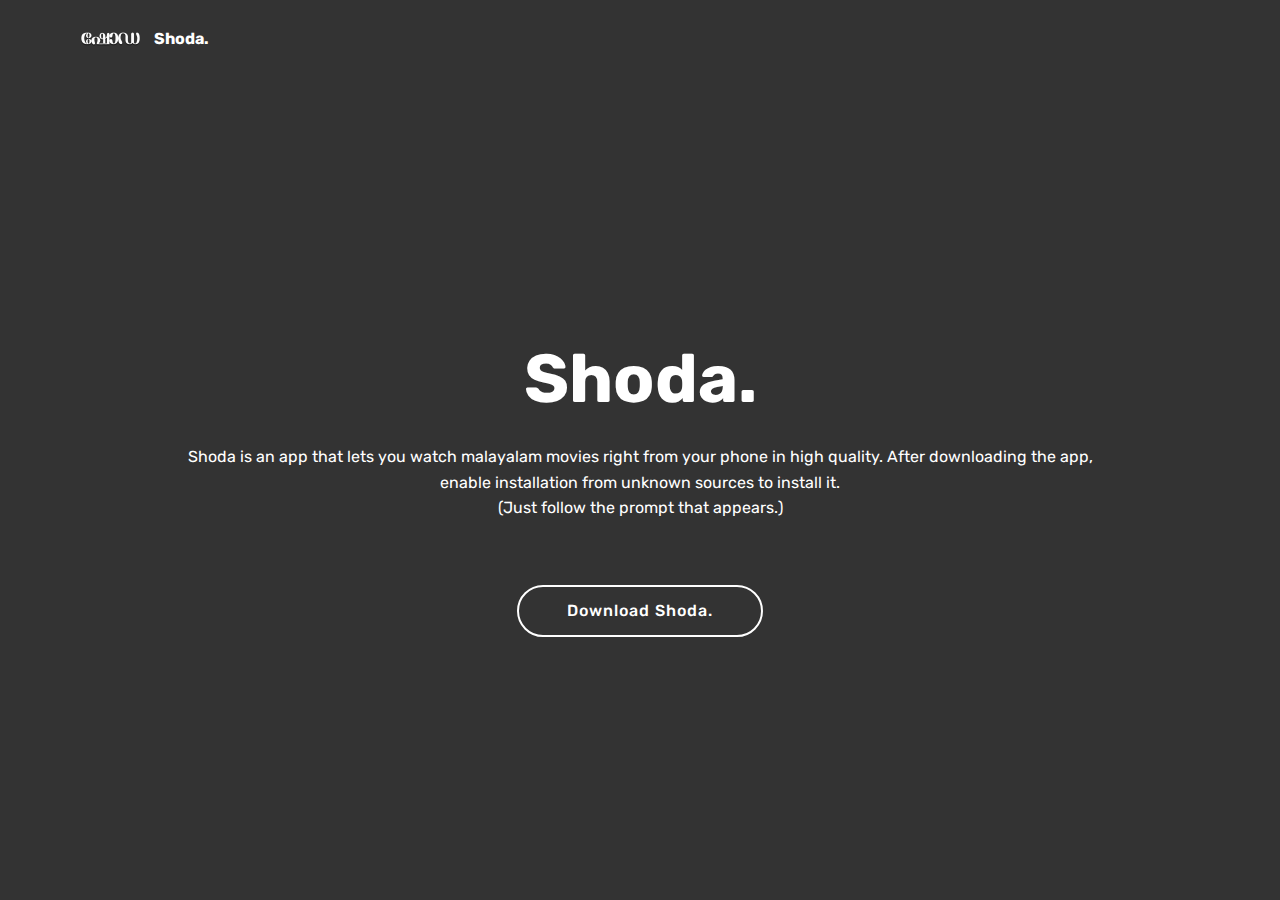
<file: index.html>
<!DOCTYPE html>
<html >
<head>
  <!-- Global site tag (gtag.js) - Google Analytics -->
<script async src="https://www.googletagmanager.com/gtag/js?id=UA-155175564-1"></script>
<script>
  window.dataLayer = window.dataLayer || [];
  function gtag(){dataLayer.push(arguments);}
  gtag('js', new Date());

  gtag('config', 'UA-155175564-1');
</script>

  <!-- Site made with Mobirise Website Builder v4.9.3, https://mobirise.com -->
  <meta charset="UTF-8">
  <meta http-equiv="X-UA-Compatible" content="IE=edge">
  <meta name="generator" content="Mobirise v4.9.3, mobirise.com">
  <meta name="viewport" content="width=device-width, initial-scale=1, minimum-scale=1">
  <link rel="shortcut icon" href="assets/images/app-logo-122x122.png" type="image/x-icon">
  <meta name="description" content="">
  <title>Home</title>
  <link rel="stylesheet" href="assets/web/assets/mobirise-icons/mobirise-icons.css">
  <link rel="stylesheet" href="assets/tether/tether.min.css">
  <link rel="stylesheet" href="assets/bootstrap/css/bootstrap.min.css">
  <link rel="stylesheet" href="assets/bootstrap/css/bootstrap-grid.min.css">
  <link rel="stylesheet" href="assets/bootstrap/css/bootstrap-reboot.min.css">
  <link rel="stylesheet" href="assets/dropdown/css/style.css">
  <link rel="stylesheet" href="assets/theme/css/style.css">
  <link rel="stylesheet" href="assets/mobirise/css/mbr-additional.css" type="text/css">
  
  
  
</head>
<body>
  <section class="menu cid-qTkzRZLJNu" once="menu" id="menu1-0">

    

    <nav class="navbar navbar-expand beta-menu navbar-dropdown align-items-center navbar-fixed-top navbar-toggleable-sm">
        <button class="navbar-toggler navbar-toggler-right" type="button" data-toggle="collapse" data-target="#navbarSupportedContent" aria-controls="navbarSupportedContent" aria-expanded="false" aria-label="Toggle navigation">
            <div class="hamburger">
                <span></span>
                <span></span>
                <span></span>
                <span></span>
            </div>
        </button>
        <div class="menu-logo">
            <div class="navbar-brand">
                <span class="navbar-logo">
                    <a href="#top">
                         <img src="assets/images/app-logo-122x122.png" alt="Mobirise" title="" style="height: 3.8rem;">
                    </a>
                </span>
                <span class="navbar-caption-wrap"><a class="navbar-caption text-white display-4" href="index.html">Shoda.</a></span>
            </div>
        </div>
        <div class="collapse navbar-collapse" id="navbarSupportedContent">
            
            
        </div>
    </nav>
</section>

<section class="engine"><a href="https://mobirise.info/u">bootstrap website templates</a></section><section class="cid-qTkA127IK8 mbr-fullscreen" id="header2-1">

    

    

    <div class="container align-center">
        <div class="row justify-content-md-center">
            <div class="mbr-white col-md-10">
                <h1 class="mbr-section-title mbr-bold pb-3 mbr-fonts-style display-1">
                    <br>Shoda.</h1>
                
                <p class="mbr-text pb-3 mbr-fonts-style display-7">
                    Shoda is an app that lets you watch malayalam movies right from your phone in high quality. After downloading the app, enable installation from unknown sources to install it. <br>(Just follow the prompt that appears.)<br><br></p>
                <div class="mbr-section-btn"><a class="btn btn-md btn-white-outline display-4" href="https://dl.dropboxusercontent.com/s/vx7g3ynw2sb8765/shoda.apk">Download Shoda.</a></div>
            </div>
        </div>
    </div>
    
</section>


  <script src="assets/web/assets/jquery/jquery.min.js"></script>
  <script src="assets/popper/popper.min.js"></script>
  <script src="assets/tether/tether.min.js"></script>
  <script src="assets/bootstrap/js/bootstrap.min.js"></script>
  <script src="assets/smoothscroll/smooth-scroll.js"></script>
  <script src="assets/dropdown/js/script.min.js"></script>
  <script src="assets/touchswipe/jquery.touch-swipe.min.js"></script>
  <script src="assets/theme/js/script.js"></script>
  
  
</body>
</html>
</file>
<file: assets/web/assets/mobirise-icons/mobirise-icons.css>
@font-face {
  font-family: 'MobiriseIcons';
  src:  url('mobirise-icons.eot?spat4u');
  src:  url('mobirise-icons.eot?spat4u#iefix') format('embedded-opentype'),
    url('mobirise-icons.ttf?spat4u') format('truetype'),
    url('mobirise-icons.woff?spat4u') format('woff'),
    url('mobirise-icons.svg?spat4u#MobiriseIcons') format('svg');
  font-weight: normal;
  font-style: normal;
}

[class^="mbri-"], [class*=" mbri-"] {
  /* use !important to prevent issues with browser extensions that change fonts */
  font-family: MobiriseIcons !important;
  speak: none;
  font-style: normal;
  font-weight: normal;
  font-variant: normal;
  text-transform: none;
  line-height: 1;

  /* Better Font Rendering =========== */
  -webkit-font-smoothing: antialiased;
  -moz-osx-font-smoothing: grayscale;
}

.mbri-add-submenu:before {
  content: "\e900";
}
.mbri-alert:before {
  content: "\e901";
}
.mbri-align-center:before {
  content: "\e902";
}
.mbri-align-justify:before {
  content: "\e903";
}
.mbri-align-left:before {
  content: "\e904";
}
.mbri-align-right:before {
  content: "\e905";
}
.mbri-android:before {
  content: "\e906";
}
.mbri-apple:before {
  content: "\e907";
}
.mbri-arrow-down:before {
  content: "\e908";
}
.mbri-arrow-next:before {
  content: "\e909";
}
.mbri-arrow-prev:before {
  content: "\e90a";
}
.mbri-arrow-up:before {
  content: "\e90b";
}
.mbri-bold:before {
  content: "\e90c";
}
.mbri-bookmark:before {
  content: "\e90d";
}
.mbri-bootstrap:before {
  content: "\e90e";
}
.mbri-briefcase:before {
  content: "\e90f";
}
.mbri-browse:before {
  content: "\e910";
}
.mbri-bulleted-list:before {
  content: "\e911";
}
.mbri-calendar:before {
  content: "\e912";
}
.mbri-camera:before {
  content: "\e913";
}
.mbri-cart-add:before {
  content: "\e914";
}
.mbri-cart-full:before {
  content: "\e915";
}
.mbri-cash:before {
  content: "\e916";
}
.mbri-change-style:before {
  content: "\e917";
}
.mbri-chat:before {
  content: "\e918";
}
.mbri-clock:before {
  content: "\e919";
}
.mbri-close:before {
  content: "\e91a";
}
.mbri-cloud:before {
  content: "\e91b";
}
.mbri-code:before {
  content: "\e91c";
}
.mbri-contact-form:before {
  content: "\e91d";
}
.mbri-credit-card:before {
  content: "\e91e";
}
.mbri-cursor-click:before {
  content: "\e91f";
}
.mbri-cust-feedback:before {
  content: "\e920";
}
.mbri-database:before {
  content: "\e921";
}
.mbri-delivery:before {
  content: "\e922";
}
.mbri-desktop:before {
  content: "\e923";
}
.mbri-devices:before {
  content: "\e924";
}
.mbri-down:before {
  content: "\e925";
}
.mbri-download:before {
  content: "\e989";
}
.mbri-drag-n-drop:before {
  content: "\e927";
}
.mbri-drag-n-drop2:before {
  content: "\e928";
}
.mbri-edit:before {
  content: "\e929";
}
.mbri-edit2:before {
  content: "\e92a";
}
.mbri-error:before {
  content: "\e92b";
}
.mbri-extension:before {
  content: "\e92c";
}
.mbri-features:before {
  content: "\e92d";
}
.mbri-file:before {
  content: "\e92e";
}
.mbri-flag:before {
  content: "\e92f";
}
.mbri-folder:before {
  content: "\e930";
}
.mbri-gift:before {
  content: "\e931";
}
.mbri-github:before {
  content: "\e932";
}
.mbri-globe:before {
  content: "\e933";
}
.mbri-globe-2:before {
  content: "\e934";
}
.mbri-growing-chart:before {
  content: "\e935";
}
.mbri-hearth:before {
  content: "\e936";
}
.mbri-help:before {
  content: "\e937";
}
.mbri-home:before {
  content: "\e938";
}
.mbri-hot-cup:before {
  content: "\e939";
}
.mbri-idea:before {
  content: "\e93a";
}
.mbri-image-gallery:before {
  content: "\e93b";
}
.mbri-image-slider:before {
  content: "\e93c";
}
.mbri-info:before {
  content: "\e93d";
}
.mbri-italic:before {
  content: "\e93e";
}
.mbri-key:before {
  content: "\e93f";
}
.mbri-laptop:before {
  content: "\e940";
}
.mbri-layers:before {
  content: "\e941";
}
.mbri-left-right:before {
  content: "\e942";
}
.mbri-left:before {
  content: "\e943";
}
.mbri-letter:before {
  content: "\e944";
}
.mbri-like:before {
  content: "\e945";
}
.mbri-link:before {
  content: "\e946";
}
.mbri-lock:before {
  content: "\e947";
}
.mbri-login:before {
  content: "\e948";
}
.mbri-logout:before {
  content: "\e949";
}
.mbri-magic-stick:before {
  content: "\e94a";
}
.mbri-map-pin:before {
  content: "\e94b";
}
.mbri-menu:before {
  content: "\e94c";
}
.mbri-mobile:before {
  content: "\e94d";
}
.mbri-mobile2:before {
  content: "\e94e";
}
.mbri-mobirise:before {
  content: "\e94f";
}
.mbri-more-horizontal:before {
  content: "\e950";
}
.mbri-more-vertical:before {
  content: "\e951";
}
.mbri-music:before {
  content: "\e952";
}
.mbri-new-file:before {
  content: "\e953";
}
.mbri-numbered-list:before {
  content: "\e954";
}
.mbri-opened-folder:before {
  content: "\e955";
}
.mbri-pages:before {
  content: "\e956";
}
.mbri-paper-plane:before {
  content: "\e957";
}
.mbri-paperclip:before {
  content: "\e958";
}
.mbri-photo:before {
  content: "\e959";
}
.mbri-photos:before {
  content: "\e95a";
}
.mbri-pin:before {
  content: "\e95b";
}
.mbri-play:before {
  content: "\e95c";
}
.mbri-plus:before {
  content: "\e95d";
}
.mbri-preview:before {
  content: "\e95e";
}
.mbri-print:before {
  content: "\e95f";
}
.mbri-protect:before {
  content: "\e960";
}
.mbri-question:before {
  content: "\e961";
}
.mbri-quote-left:before {
  content: "\e962";
}
.mbri-quote-right:before {
  content: "\e963";
}
.mbri-refresh:before {
  content: "\e964";
}
.mbri-responsive:before {
  content: "\e965";
}
.mbri-right:before {
  content: "\e966";
}
.mbri-rocket:before {
  content: "\e967";
}
.mbri-sad-face:before {
  content: "\e968";
}
.mbri-sale:before {
  content: "\e969";
}
.mbri-save:before {
  content: "\e96a";
}
.mbri-search:before {
  content: "\e96b";
}
.mbri-setting:before {
  content: "\e96c";
}
.mbri-setting2:before {
  content: "\e96d";
}
.mbri-setting3:before {
  content: "\e96e";
}
.mbri-share:before {
  content: "\e96f";
}
.mbri-shopping-bag:before {
  content: "\e970";
}
.mbri-shopping-basket:before {
  content: "\e971";
}
.mbri-shopping-cart:before {
  content: "\e972";
}
.mbri-sites:before {
  content: "\e973";
}
.mbri-smile-face:before {
  content: "\e974";
}
.mbri-speed:before {
  content: "\e975";
}
.mbri-star:before {
  content: "\e976";
}
.mbri-success:before {
  content: "\e977";
}
.mbri-sun:before {
  content: "\e978";
}
.mbri-sun2:before {
  content: "\e979";
}
.mbri-tablet:before {
  content: "\e97a";
}
.mbri-tablet-vertical:before {
  content: "\e97b";
}
.mbri-target:before {
  content: "\e97c";
}
.mbri-timer:before {
  content: "\e97d";
}
.mbri-to-ftp:before {
  content: "\e97e";
}
.mbri-to-local-drive:before {
  content: "\e97f";
}
.mbri-touch-swipe:before {
  content: "\e980";
}
.mbri-touch:before {
  content: "\e981";
}
.mbri-trash:before {
  content: "\e982";
}
.mbri-underline:before {
  content: "\e983";
}
.mbri-unlink:before {
  content: "\e984";
}
.mbri-unlock:before {
  content: "\e985";
}
.mbri-up-down:before {
  content: "\e986";
}
.mbri-up:before {
  content: "\e987";
}
.mbri-update:before {
  content: "\e988";
}
.mbri-upload:before {
 content: "\e926"; 
}
.mbri-user:before {
  content: "\e98a";
}
.mbri-user2:before {
  content: "\e98b";
}
.mbri-users:before {
  content: "\e98c";
}
.mbri-video:before {
  content: "\e98d";
}
.mbri-video-play:before {
  content: "\e98e";
}
.mbri-watch:before {
  content: "\e98f";
}
.mbri-website-theme:before {
  content: "\e990";
}
.mbri-wifi:before {
  content: "\e991";
}
.mbri-windows:before {
  content: "\e992";
}
.mbri-zoom-out:before {
  content: "\e993";
}
.mbri-redo:before {
  content: "\e994";
}
.mbri-undo:before {
  content: "\e995";
}
</file>
<file: assets/dropdown/css/style.css>
.navbar-dropdown {
  left: 0;
  padding: 0;
  position: absolute;
  right: 0;
  top: 0;
  transition: all 0.45s ease;
  z-index: 1030;
  background: #282828; }
  .navbar-dropdown .navbar-logo {
    margin-right: 0.8rem;
    transition: margin 0.3s ease-in-out;
    vertical-align: middle; }
    .navbar-dropdown .navbar-logo img {
      height: 3.125rem;
      transition: all 0.3s ease-in-out; }
    .navbar-dropdown .navbar-logo.mbr-iconfont {
      font-size: 3.125rem;
      line-height: 3.125rem; }
  .navbar-dropdown .navbar-caption {
    font-weight: 700;
    white-space: normal;
    vertical-align: -4px;
    line-height: 3.125rem !important; }
    .navbar-dropdown .navbar-caption, .navbar-dropdown .navbar-caption:hover {
      color: inherit;
      text-decoration: none; }
  .navbar-dropdown .mbr-iconfont + .navbar-caption {
    vertical-align: -1px; }
  .navbar-dropdown.navbar-fixed-top {
    position: fixed; }
  .navbar-dropdown .navbar-brand span {
    vertical-align: -4px; }
  .navbar-dropdown.bg-color.transparent {
    background: none; }
  .navbar-dropdown.navbar-short .navbar-brand {
    padding: 0.625rem 0; }
    .navbar-dropdown.navbar-short .navbar-brand span {
      vertical-align: -1px; }
  .navbar-dropdown.navbar-short .navbar-caption {
    line-height: 2.375rem !important;
    vertical-align: -2px; }
  .navbar-dropdown.navbar-short .navbar-logo {
    margin-right: 0.5rem; }
    .navbar-dropdown.navbar-short .navbar-logo img {
      height: 2.375rem; }
    .navbar-dropdown.navbar-short .navbar-logo.mbr-iconfont {
      font-size: 2.375rem;
      line-height: 2.375rem; }
  .navbar-dropdown.navbar-short .mbr-table-cell {
    height: 3.625rem; }
  .navbar-dropdown .navbar-close {
    left: 0.6875rem;
    position: fixed;
    top: 0.75rem;
    z-index: 1000; }
  .navbar-dropdown .hamburger-icon {
    content: "";
    display: inline-block;
    vertical-align: middle;
    width: 16px;
    -webkit-box-shadow: 0 -6px 0 1px #282828,0 0 0 1px #282828,0 6px 0 1px #282828;
    -moz-box-shadow: 0 -6px 0 1px #282828,0 0 0 1px #282828,0 6px 0 1px #282828;
    box-shadow: 0 -6px 0 1px #282828,0 0 0 1px #282828,0 6px 0 1px #282828; }

.dropdown-menu .dropdown-toggle[data-toggle="dropdown-submenu"]::after {
  border-bottom: 0.35em solid transparent;
  border-left: 0.35em solid;
  border-right: 0;
  border-top: 0.35em solid transparent;
  margin-left: 0.3rem; }

.dropdown-menu .dropdown-item:focus {
  outline: 0; }

.nav-dropdown {
  font-size: 0.75rem;
  font-weight: 500;
  height: auto !important; }
  .nav-dropdown .nav-btn {
    padding-left: 1rem; }
  .nav-dropdown .link {
    margin: .667em 1.667em;
    font-weight: 500;
    padding: 0;
    transition: color .2s ease-in-out; }
    .nav-dropdown .link.dropdown-toggle {
      margin-right: 2.583em; }
      .nav-dropdown .link.dropdown-toggle::after {
        margin-left: .25rem;
        border-top: 0.35em solid;
        border-right: 0.35em solid transparent;
        border-left: 0.35em solid transparent;
        border-bottom: 0; }
      .nav-dropdown .link.dropdown-toggle[aria-expanded="true"] {
        margin: 0;
        padding: 0.667em 3.263em  0.667em 1.667em; }
  .nav-dropdown .link::after,
  .nav-dropdown .dropdown-item::after {
    color: inherit; }
  .nav-dropdown .btn {
    font-size: 0.75rem;
    font-weight: 700;
    letter-spacing: 0;
    margin-bottom: 0;
    padding-left: 1.25rem;
    padding-right: 1.25rem; }
  .nav-dropdown .dropdown-menu {
    border-radius: 0;
    border: 0;
    left: 0;
    margin: 0;
    padding-bottom: 1.25rem;
    padding-top: 1.25rem;
    position: relative; }
  .nav-dropdown .dropdown-submenu {
    margin-left: 0.125rem;
    top: 0; }
  .nav-dropdown .dropdown-item {
    font-weight: 500;
    line-height: 2;
    padding: 0.3846em 4.615em 0.3846em 1.5385em;
    position: relative;
    transition: color .2s ease-in-out, background-color .2s ease-in-out; }
    .nav-dropdown .dropdown-item::after {
      margin-top: -0.3077em;
      position: absolute;
      right: 1.1538em;
      top: 50%; }
    .nav-dropdown .dropdown-item:focus, .nav-dropdown .dropdown-item:hover {
      background: none; }

@media (max-width: 767px) {
  .nav-dropdown.navbar-toggleable-sm {
    bottom: 0;
    display: none;
    left: 0;
    overflow-x: hidden;
    position: fixed;
    top: 0;
    transform: translateX(-100%);
    -ms-transform: translateX(-100%);
    -webkit-transform: translateX(-100%);
    width: 18.75rem;
    z-index: 999; } }
.nav-dropdown.navbar-toggleable-xl {
  bottom: 0;
  display: none;
  left: 0;
  overflow-x: hidden;
  position: fixed;
  top: 0;
  transform: translateX(-100%);
  -ms-transform: translateX(-100%);
  -webkit-transform: translateX(-100%);
  width: 18.75rem;
  z-index: 999; }

.nav-dropdown-sm {
  display: block !important;
  overflow-x: hidden;
  overflow: auto;
  padding-top: 3.875rem; }
  .nav-dropdown-sm::after {
    content: "";
    display: block;
    height: 3rem;
    width: 100%; }
  .nav-dropdown-sm.collapse.in ~ .navbar-close {
    display: block !important; }
  .nav-dropdown-sm.collapsing, .nav-dropdown-sm.collapse.in {
    transform: translateX(0);
    -ms-transform: translateX(0);
    -webkit-transform: translateX(0);
    transition: all 0.25s ease-out;
    -webkit-transition: all 0.25s ease-out;
    background: #282828; }
  .nav-dropdown-sm.collapsing[aria-expanded="false"] {
    transform: translateX(-100%);
    -ms-transform: translateX(-100%);
    -webkit-transform: translateX(-100%); }
  .nav-dropdown-sm .nav-item {
    display: block;
    margin-left: 0 !important;
    padding-left: 0; }
  .nav-dropdown-sm .link,
  .nav-dropdown-sm .dropdown-item {
    border-top: 1px dotted rgba(255, 255, 255, 0.1);
    font-size: 0.8125rem;
    line-height: 1.6;
    margin: 0 !important;
    padding: 0.875rem 2.4rem 0.875rem 1.5625rem !important;
    position: relative;
    white-space: normal; }
    .nav-dropdown-sm .link:focus, .nav-dropdown-sm .link:hover,
    .nav-dropdown-sm .dropdown-item:focus,
    .nav-dropdown-sm .dropdown-item:hover {
      background: rgba(0, 0, 0, 0.2) !important;
      color: #c0a375; }
  .nav-dropdown-sm .nav-btn {
    position: relative;
    padding: 1.5625rem 1.5625rem 0 1.5625rem; }
    .nav-dropdown-sm .nav-btn::before {
      border-top: 1px dotted rgba(255, 255, 255, 0.1);
      content: "";
      left: 0;
      position: absolute;
      top: 0;
      width: 100%; }
    .nav-dropdown-sm .nav-btn + .nav-btn {
      padding-top: 0.625rem; }
      .nav-dropdown-sm .nav-btn + .nav-btn::before {
        display: none; }
  .nav-dropdown-sm .btn {
    padding: 0.625rem 0; }
  .nav-dropdown-sm .dropdown-toggle[data-toggle="dropdown-submenu"]::after {
    margin-left: .25rem;
    border-top: 0.35em solid;
    border-right: 0.35em solid transparent;
    border-left: 0.35em solid transparent;
    border-bottom: 0; }
  .nav-dropdown-sm .dropdown-toggle[data-toggle="dropdown-submenu"][aria-expanded="true"]::after {
    border-top: 0;
    border-right: 0.35em solid transparent;
    border-left: 0.35em solid transparent;
    border-bottom: 0.35em solid; }
  .nav-dropdown-sm .dropdown-menu {
    margin: 0;
    padding: 0;
    position: relative;
    top: 0;
    left: 0;
    width: 100%;
    border: 0;
    float: none;
    border-radius: 0;
    background: none; }
  .nav-dropdown-sm .dropdown-submenu {
    left: 100%;
    margin-left: 0.125rem;
    margin-top: -1.25rem;
    top: 0; }

.navbar-toggleable-sm .nav-dropdown .dropdown-menu {
  position: absolute; }

.navbar-toggleable-sm .nav-dropdown .dropdown-submenu {
  left: 100%;
  margin-left: 0.125rem;
  margin-top: -1.25rem;
  top: 0; }

.navbar-toggleable-sm.opened .nav-dropdown .dropdown-menu {
  position: relative; }

.navbar-toggleable-sm.opened .nav-dropdown .dropdown-submenu {
  left: 0;
  margin-left: 00rem;
  margin-top: 0rem;
  top: 0; }

.is-builder .nav-dropdown.collapsing {
  transition: none !important; }

/*# sourceMappingURL=style.css.map */
</file>
<file: assets/theme/css/style.css>
/*!
 * Mobirise v4 theme (https://mobirise.com/)
 * Copyright 2017 Mobirise
 */
section {
  background-color: #eeeeee; }

section,
.container,
.container-fluid {
  position: relative;
  word-wrap: break-word; }

a.mbr-iconfont:hover {
  text-decoration: none; }

.article .lead p, .article .lead ul, .article .lead ol, .article .lead pre, .article .lead blockquote {
  margin-bottom: 0; }

a {
  font-style: normal;
  font-weight: 400;
  cursor: pointer; }
  a, a:hover {
    text-decoration: none; }

figure {
  margin-bottom: 0; }

body {
  color: #232323; }

h1, h2, h3, h4, h5, h6,
.h1, .h2, .h3, .h4, .h5, .h6,
.display-1, .display-2, .display-3, .display-4 {
  line-height: 1;
  word-break: break-word;
  word-wrap: break-word; }

b, strong {
  font-weight: bold; }

blockquote {
  padding: 10px 0 10px 20px;
  position: relative;
  border-left: 2px solid;
  border-color: #ff3366; }

input:-webkit-autofill, input:-webkit-autofill:hover, input:-webkit-autofill:focus, input:-webkit-autofill:active {
  transition-delay: 9999s;
  transition-property: background-color, color; }

textarea[type="hidden"] {
  display: none; }

body {
  position: relative; }

section {
  background-position: 50% 50%;
  background-repeat: no-repeat;
  background-size: cover; }
  section .mbr-background-video,
  section .mbr-background-video-preview {
    position: absolute;
    bottom: 0;
    left: 0;
    right: 0;
    top: 0; }

.hidden {
  visibility: hidden; }

.mbr-z-index20 {
  z-index: 20; }

/*! Base colors */
.mbr-white {
  color: #ffffff; }

.mbr-black {
  color: #000000; }

.mbr-bg-white {
  background-color: #ffffff; }

.mbr-bg-black {
  background-color: #000000; }

/*! Text-aligns */
.align-left {
  text-align: left; }

.align-center {
  text-align: center; }

.align-right {
  text-align: right; }

@media (max-width: 767px) {
  .align-left, .align-center, .align-right, .mbr-section-btn, .mbr-section-title {
    text-align: center; } }
/*! Font-weight  */
.mbr-light {
  font-weight: 300; }

.mbr-regular {
  font-weight: 400; }

.mbr-semibold {
  font-weight: 500; }

.mbr-bold {
  font-weight: 700; }

/*! Media  */
.media-size-item {
  -webkit-flex: 1 1 auto;
  -moz-flex: 1 1 auto;
  -ms-flex: 1 1 auto;
  -o-flex: 1 1 auto;
  flex: 1 1 auto; }

.media-content {
  -webkit-flex-basis: 100%;
  flex-basis: 100%; }

.media-container-row {
  display: -ms-flexbox;
  display: -webkit-flex;
  display: flex;
  -webkit-flex-direction: row;
  -ms-flex-direction: row;
  flex-direction: row;
  -webkit-flex-wrap: wrap;
  -ms-flex-wrap: wrap;
  flex-wrap: wrap;
  -webkit-justify-content: center;
  -ms-flex-pack: center;
  justify-content: center;
  -webkit-align-content: center;
  -ms-flex-line-pack: center;
  align-content: center;
  -webkit-align-items: start;
  -ms-flex-align: start;
  align-items: start; }
  .media-container-row .media-size-item {
    width: 400px; }

.media-container-column {
  display: -ms-flexbox;
  display: -webkit-flex;
  display: flex;
  -webkit-flex-direction: column;
  -ms-flex-direction: column;
  flex-direction: column;
  -webkit-flex-wrap: wrap;
  -ms-flex-wrap: wrap;
  flex-wrap: wrap;
  -webkit-justify-content: center;
  -ms-flex-pack: center;
  justify-content: center;
  -webkit-align-content: center;
  -ms-flex-line-pack: center;
  align-content: center;
  -webkit-align-items: stretch;
  -ms-flex-align: stretch;
  align-items: stretch; }
  .media-container-column > * {
    width: 100%; }

@media (min-width: 992px) {
  .media-container-row {
    -webkit-flex-wrap: nowrap;
    -ms-flex-wrap: nowrap;
    flex-wrap: nowrap; } }
figure {
  overflow: hidden; }

figure[mbr-media-size] {
  transition: width 0.1s; }

.mbr-figure img, .mbr-figure iframe {
  display: block;
  width: 100%; }

.card {
  background-color: transparent;
  border: none; }

.card-img {
  text-align: center;
  flex-shrink: 0;
  -webkit-flex-shrink: 0; }

.media {
  max-width: 100%;
  margin: 0 auto; }

.mbr-figure {
  -ms-flex-item-align: center;
  -ms-grid-row-align: center;
  -webkit-align-self: center;
  align-self: center; }

.media-container > div {
  max-width: 100%; }

.mbr-figure img, .card-img img {
  width: 100%; }

@media (max-width: 991px) {
  .media-size-item {
    width: auto !important; }

  .media {
    width: auto; }

  .mbr-figure {
    width: 100% !important; } }
/*! Buttons */
.mbr-section-btn {
  margin-left: -.25rem;
  margin-right: -.25rem;
  font-size: 0; }

nav .mbr-section-btn {
  margin-left: 0rem;
  margin-right: 0rem; }

/*! Btn icon margin */
.btn .mbr-iconfont, .btn.btn-sm .mbr-iconfont {
  cursor: pointer;
  margin-right: 0.5rem; }

.btn.btn-md .mbr-iconfont, .btn.btn-md .mbr-iconfont {
  margin-right: 0.8rem; }

.mbr-regular {
  font-weight: 400; }

.mbr-semibold {
  font-weight: 500; }

.mbr-bold {
  font-weight: 700; }

[type="submit"] {
  -webkit-appearance: none; }

/*! Full-screen */
.mbr-fullscreen .mbr-overlay {
  min-height: 100vh; }

.mbr-fullscreen {
  display: flex;
  display: -webkit-flex;
  display: -moz-flex;
  display: -ms-flex;
  display: -o-flex;
  align-items: center;
  -webkit-align-items: center;
  min-height: 100vh;
  padding-top: 3rem;
  padding-bottom: 3rem; }

/*! Map */
.map {
  height: 25rem;
  position: relative; }
  .map iframe {
    width: 100%;
    height: 100%; }

/* Form */
.form-asterisk {
  font-family: initial;
  position: absolute;
  top: -2px;
  font-weight: normal; }

/*! Scroll to top arrow */
.mbr-arrow-up {
  bottom: 25px;
  right: 90px;
  position: fixed;
  text-align: right;
  z-index: 5000;
  color: #ffffff;
  font-size: 32px;
  transform: rotate(180deg);
  -webkit-transform: rotate(180deg); }

.mbr-arrow-up a {
  background: rgba(0, 0, 0, 0.2);
  border-radius: 3px;
  color: #fff;
  display: inline-block;
  height: 60px;
  width: 60px;
  outline-style: none !important;
  position: relative;
  text-decoration: none;
  transition: all .3s ease-in-out;
  cursor: pointer;
  text-align: center; }
  .mbr-arrow-up a:hover {
    background-color: rgba(0, 0, 0, 0.4); }
  .mbr-arrow-up a i {
    line-height: 60px; }

.mbr-arrow-up-icon {
  display: block;
  color: #fff; }

.mbr-arrow-up-icon::before {
  content: "\203a";
  display: inline-block;
  font-family: serif;
  font-size: 32px;
  line-height: 1;
  font-style: normal;
  position: relative;
  top: 6px;
  left: -4px;
  -webkit-transform: rotate(-90deg);
  transform: rotate(-90deg); }

/*! Arrow Down */
.mbr-arrow {
  position: absolute;
  bottom: 45px;
  left: 50%;
  width: 60px;
  height: 60px;
  cursor: pointer;
  background-color: rgba(80, 80, 80, 0.5);
  border-radius: 50%;
  -webkit-transform: translateX(-50%);
  transform: translateX(-50%); }
  .mbr-arrow > a {
    display: inline-block;
    text-decoration: none;
    outline-style: none;
    -webkit-animation: arrowdown 1.7s ease-in-out infinite;
    animation: arrowdown 1.7s ease-in-out infinite; }
    .mbr-arrow > a > i {
      position: absolute;
      top: -2px;
      left: 15px;
      font-size: 2rem; }

@keyframes arrowdown {
  0% {
    transform: translateY(0px);
    -webkit-transform: translateY(0px); }
  50% {
    transform: translateY(-5px);
    -webkit-transform: translateY(-5px); }
  100% {
    transform: translateY(0px);
    -webkit-transform: translateY(0px); } }
@-webkit-keyframes arrowdown {
  0% {
    transform: translateY(0px);
    -webkit-transform: translateY(0px); }
  50% {
    transform: translateY(-5px);
    -webkit-transform: translateY(-5px); }
  100% {
    transform: translateY(0px);
    -webkit-transform: translateY(0px); } }
@media (max-width: 500px) {
  .mbr-arrow-up {
    left: 50%;
    right: auto;
    transform: translateX(-50%) rotate(180deg);
    -webkit-transform: translateX(-50%) rotate(180deg); } }
/*Gradients animation*/
@keyframes gradient-animation {
  from {
    background-position: 0% 100%;
    animation-timing-function: ease-in-out; }
  to {
    background-position: 100% 0%;
    animation-timing-function: ease-in-out; } }
@-webkit-keyframes gradient-animation {
  from {
    background-position: 0% 100%;
    animation-timing-function: ease-in-out; }
  to {
    background-position: 100% 0%;
    animation-timing-function: ease-in-out; } }
.bg-gradient {
  background-size: 200% 200%;
  animation: gradient-animation 5s infinite alternate;
  -webkit-animation: gradient-animation 5s infinite alternate; }

.menu .navbar-brand {
  display: -webkit-flex; }
  .menu .navbar-brand span {
    display: flex;
    display: -webkit-flex; }
  .menu .navbar-brand .navbar-caption-wrap {
    display: -webkit-flex; }
  .menu .navbar-brand .navbar-logo img {
    display: -webkit-flex; }
@media (min-width: 768px) and (max-width: 991px) {
  .menu .navbar-toggleable-sm .navbar-nav {
    display: -webkit-box;
    display: -webkit-flex;
    display: -ms-flexbox; } }
@media (min-width: 992px) {
  .menu .navbar-nav.nav-dropdown {
    display: -webkit-flex; }
  .menu .navbar-toggleable-sm .navbar-collapse {
    display: -webkit-flex !important; } }
@media (max-width: 767px) {
  .menu .navbar-collapse {
    overflow-y: auto;
    max-height: 80vh; }
  .menu .dropdown-menu {
    max-height: 60vh;
    overflow-y: auto; } }

.navbar {
  display: -webkit-flex;
  -webkit-flex-wrap: wrap;
  -webkit-align-items: center;
  -webkit-justify-content: space-between; }

.navbar-collapse {
  -webkit-flex-basis: 100%;
  -webkit-flex-grow: 1;
  -webkit-align-items: center; }

.nav-dropdown .link {
  padding: .667em 1.667em !important;
  margin: 0 !important; }

.nav {
  display: -webkit-flex;
  -webkit-flex-wrap: wrap; }

.row {
  display: -webkit-flex;
  -webkit-flex-wrap: wrap; }

.justify-content-center {
  -webkit-justify-content: center; }

.form-inline {
  display: -webkit-flex;
  -webkit-flex-flow: row wrap;
  -webkit-align-items: center; }

.card-wrapper {
  -webkit-flex: 1; }

.carousel-control {
  z-index: 10;
  display: -webkit-flex;
  -webkit-align-items: center;
  -webkit-justify-content: center; }

.carousel-controls {
  display: -webkit-flex; }

.media {
  display: -webkit-flex; }

/*# sourceMappingURL=style.css.map */
.engine {
	position: absolute;
	text-indent: -2400px;
	text-align: center;
	padding: 0;
	top: 0;
	left: -2400px;
}
</file>
<file: assets/mobirise/css/mbr-additional.css>
@import url(https://fonts.googleapis.com/css?family=Rubik:300,300i,400,400i,500,500i,700,700i,900,900i);





body {
  font-style: normal;
  line-height: 1.5;
}
.mbr-section-title {
  font-style: normal;
  line-height: 1.2;
}
.mbr-section-subtitle {
  line-height: 1.3;
}
.mbr-text {
  font-style: normal;
  line-height: 1.6;
}
.display-1 {
  font-family: 'Rubik', sans-serif;
  font-size: 4.25rem;
}
.display-1 > .mbr-iconfont {
  font-size: 6.8rem;
}
.display-2 {
  font-family: 'Rubik', sans-serif;
  font-size: 3rem;
}
.display-2 > .mbr-iconfont {
  font-size: 4.8rem;
}
.display-4 {
  font-family: 'Rubik', sans-serif;
  font-size: 1rem;
}
.display-4 > .mbr-iconfont {
  font-size: 1.6rem;
}
.display-5 {
  font-family: 'Rubik', sans-serif;
  font-size: 1.5rem;
}
.display-5 > .mbr-iconfont {
  font-size: 2.4rem;
}
.display-7 {
  font-family: 'Rubik', sans-serif;
  font-size: 1rem;
}
.display-7 > .mbr-iconfont {
  font-size: 1.6rem;
}
/* ---- Fluid typography for mobile devices ---- */
/* 1.4 - font scale ratio ( bootstrap == 1.42857 ) */
/* 100vw - current viewport width */
/* (48 - 20)  48 == 48rem == 768px, 20 == 20rem == 320px(minimal supported viewport) */
/* 0.65 - min scale variable, may vary */
@media (max-width: 768px) {
  .display-1 {
    font-size: 3.4rem;
    font-size: calc( 2.1374999999999997rem + (4.25 - 2.1374999999999997) * ((100vw - 20rem) / (48 - 20)));
    line-height: calc( 1.4 * (2.1374999999999997rem + (4.25 - 2.1374999999999997) * ((100vw - 20rem) / (48 - 20))));
  }
  .display-2 {
    font-size: 2.4rem;
    font-size: calc( 1.7rem + (3 - 1.7) * ((100vw - 20rem) / (48 - 20)));
    line-height: calc( 1.4 * (1.7rem + (3 - 1.7) * ((100vw - 20rem) / (48 - 20))));
  }
  .display-4 {
    font-size: 0.8rem;
    font-size: calc( 1rem + (1 - 1) * ((100vw - 20rem) / (48 - 20)));
    line-height: calc( 1.4 * (1rem + (1 - 1) * ((100vw - 20rem) / (48 - 20))));
  }
  .display-5 {
    font-size: 1.2rem;
    font-size: calc( 1.175rem + (1.5 - 1.175) * ((100vw - 20rem) / (48 - 20)));
    line-height: calc( 1.4 * (1.175rem + (1.5 - 1.175) * ((100vw - 20rem) / (48 - 20))));
  }
}
/* Buttons */
.btn {
  font-weight: 500;
  border-width: 2px;
  font-style: normal;
  letter-spacing: 1px;
  margin: .4rem .8rem;
  white-space: normal;
  -webkit-transition: all 0.3s ease-in-out;
  -moz-transition: all 0.3s ease-in-out;
  transition: all 0.3s ease-in-out;
  display: inline-flex;
  align-items: center;
  justify-content: center;
  word-break: break-word;
  -webkit-align-items: center;
  -webkit-justify-content: center;
  display: -webkit-inline-flex;
  padding: 1rem 3rem;
  border-radius: 3px;
}
.btn-sm {
  font-weight: 500;
  letter-spacing: 1px;
  -webkit-transition: all 0.3s ease-in-out;
  -moz-transition: all 0.3s ease-in-out;
  transition: all 0.3s ease-in-out;
  padding: 0.6rem 1.5rem;
  border-radius: 3px;
}
.btn-md {
  font-weight: 500;
  letter-spacing: 1px;
  margin: .4rem .8rem !important;
  -webkit-transition: all 0.3s ease-in-out;
  -moz-transition: all 0.3s ease-in-out;
  transition: all 0.3s ease-in-out;
  padding: 1rem 3rem;
  border-radius: 3px;
}
.btn-lg {
  font-weight: 500;
  letter-spacing: 1px;
  margin: .4rem .8rem !important;
  -webkit-transition: all 0.3s ease-in-out;
  -moz-transition: all 0.3s ease-in-out;
  transition: all 0.3s ease-in-out;
  padding: 1.2rem 3.2rem;
  border-radius: 3px;
}
.bg-primary {
  background-color: #149dcc !important;
}
.bg-success {
  background-color: #f7ed4a !important;
}
.bg-info {
  background-color: #82786e !important;
}
.bg-warning {
  background-color: #879a9f !important;
}
.bg-danger {
  background-color: #b1a374 !important;
}
.btn-primary,
.btn-primary:active {
  background-color: #149dcc !important;
  border-color: #149dcc !important;
  color: #ffffff !important;
}
.btn-primary:hover,
.btn-primary:focus,
.btn-primary.focus,
.btn-primary.active {
  color: #ffffff !important;
  background-color: #0d6786 !important;
  border-color: #0d6786 !important;
}
.btn-primary.disabled,
.btn-primary:disabled {
  color: #ffffff !important;
  background-color: #0d6786 !important;
  border-color: #0d6786 !important;
}
.btn-secondary,
.btn-secondary:active {
  background-color: #ff3366 !important;
  border-color: #ff3366 !important;
  color: #ffffff !important;
}
.btn-secondary:hover,
.btn-secondary:focus,
.btn-secondary.focus,
.btn-secondary.active {
  color: #ffffff !important;
  background-color: #e50039 !important;
  border-color: #e50039 !important;
}
.btn-secondary.disabled,
.btn-secondary:disabled {
  color: #ffffff !important;
  background-color: #e50039 !important;
  border-color: #e50039 !important;
}
.btn-info,
.btn-info:active {
  background-color: #82786e !important;
  border-color: #82786e !important;
  color: #ffffff !important;
}
.btn-info:hover,
.btn-info:focus,
.btn-info.focus,
.btn-info.active {
  color: #ffffff !important;
  background-color: #59524b !important;
  border-color: #59524b !important;
}
.btn-info.disabled,
.btn-info:disabled {
  color: #ffffff !important;
  background-color: #59524b !important;
  border-color: #59524b !important;
}
.btn-success,
.btn-success:active {
  background-color: #f7ed4a !important;
  border-color: #f7ed4a !important;
  color: #3f3c03 !important;
}
.btn-success:hover,
.btn-success:focus,
.btn-success.focus,
.btn-success.active {
  color: #3f3c03 !important;
  background-color: #eadd0a !important;
  border-color: #eadd0a !important;
}
.btn-success.disabled,
.btn-success:disabled {
  color: #3f3c03 !important;
  background-color: #eadd0a !important;
  border-color: #eadd0a !important;
}
.btn-warning,
.btn-warning:active {
  background-color: #879a9f !important;
  border-color: #879a9f !important;
  color: #ffffff !important;
}
.btn-warning:hover,
.btn-warning:focus,
.btn-warning.focus,
.btn-warning.active {
  color: #ffffff !important;
  background-color: #617479 !important;
  border-color: #617479 !important;
}
.btn-warning.disabled,
.btn-warning:disabled {
  color: #ffffff !important;
  background-color: #617479 !important;
  border-color: #617479 !important;
}
.btn-danger,
.btn-danger:active {
  background-color: #b1a374 !important;
  border-color: #b1a374 !important;
  color: #ffffff !important;
}
.btn-danger:hover,
.btn-danger:focus,
.btn-danger.focus,
.btn-danger.active {
  color: #ffffff !important;
  background-color: #8b7d4e !important;
  border-color: #8b7d4e !important;
}
.btn-danger.disabled,
.btn-danger:disabled {
  color: #ffffff !important;
  background-color: #8b7d4e !important;
  border-color: #8b7d4e !important;
}
.btn-white {
  color: #333333 !important;
}
.btn-white,
.btn-white:active {
  background-color: #ffffff !important;
  border-color: #ffffff !important;
  color: #808080 !important;
}
.btn-white:hover,
.btn-white:focus,
.btn-white.focus,
.btn-white.active {
  color: #808080 !important;
  background-color: #d9d9d9 !important;
  border-color: #d9d9d9 !important;
}
.btn-white.disabled,
.btn-white:disabled {
  color: #808080 !important;
  background-color: #d9d9d9 !important;
  border-color: #d9d9d9 !important;
}
.btn-black,
.btn-black:active {
  background-color: #333333 !important;
  border-color: #333333 !important;
  color: #ffffff !important;
}
.btn-black:hover,
.btn-black:focus,
.btn-black.focus,
.btn-black.active {
  color: #ffffff !important;
  background-color: #0d0d0d !important;
  border-color: #0d0d0d !important;
}
.btn-black.disabled,
.btn-black:disabled {
  color: #ffffff !important;
  background-color: #0d0d0d !important;
  border-color: #0d0d0d !important;
}
.btn-primary-outline,
.btn-primary-outline:active {
  background: none;
  border-color: #0b566f;
  color: #0b566f;
}
.btn-primary-outline:hover,
.btn-primary-outline:focus,
.btn-primary-outline.focus,
.btn-primary-outline.active {
  color: #ffffff;
  background-color: #149dcc;
  border-color: #149dcc;
}
.btn-primary-outline.disabled,
.btn-primary-outline:disabled {
  color: #ffffff !important;
  background-color: #149dcc !important;
  border-color: #149dcc !important;
}
.btn-secondary-outline,
.btn-secondary-outline:active {
  background: none;
  border-color: #cc0033;
  color: #cc0033;
}
.btn-secondary-outline:hover,
.btn-secondary-outline:focus,
.btn-secondary-outline.focus,
.btn-secondary-outline.active {
  color: #ffffff;
  background-color: #ff3366;
  border-color: #ff3366;
}
.btn-secondary-outline.disabled,
.btn-secondary-outline:disabled {
  color: #ffffff !important;
  background-color: #ff3366 !important;
  border-color: #ff3366 !important;
}
.btn-info-outline,
.btn-info-outline:active {
  background: none;
  border-color: #4b453f;
  color: #4b453f;
}
.btn-info-outline:hover,
.btn-info-outline:focus,
.btn-info-outline.focus,
.btn-info-outline.active {
  color: #ffffff;
  background-color: #82786e;
  border-color: #82786e;
}
.btn-info-outline.disabled,
.btn-info-outline:disabled {
  color: #ffffff !important;
  background-color: #82786e !important;
  border-color: #82786e !important;
}
.btn-success-outline,
.btn-success-outline:active {
  background: none;
  border-color: #d2c609;
  color: #d2c609;
}
.btn-success-outline:hover,
.btn-success-outline:focus,
.btn-success-outline.focus,
.btn-success-outline.active {
  color: #3f3c03;
  background-color: #f7ed4a;
  border-color: #f7ed4a;
}
.btn-success-outline.disabled,
.btn-success-outline:disabled {
  color: #3f3c03 !important;
  background-color: #f7ed4a !important;
  border-color: #f7ed4a !important;
}
.btn-warning-outline,
.btn-warning-outline:active {
  background: none;
  border-color: #55666b;
  color: #55666b;
}
.btn-warning-outline:hover,
.btn-warning-outline:focus,
.btn-warning-outline.focus,
.btn-warning-outline.active {
  color: #ffffff;
  background-color: #879a9f;
  border-color: #879a9f;
}
.btn-warning-outline.disabled,
.btn-warning-outline:disabled {
  color: #ffffff !important;
  background-color: #879a9f !important;
  border-color: #879a9f !important;
}
.btn-danger-outline,
.btn-danger-outline:active {
  background: none;
  border-color: #7a6e45;
  color: #7a6e45;
}
.btn-danger-outline:hover,
.btn-danger-outline:focus,
.btn-danger-outline.focus,
.btn-danger-outline.active {
  color: #ffffff;
  background-color: #b1a374;
  border-color: #b1a374;
}
.btn-danger-outline.disabled,
.btn-danger-outline:disabled {
  color: #ffffff !important;
  background-color: #b1a374 !important;
  border-color: #b1a374 !important;
}
.btn-black-outline,
.btn-black-outline:active {
  background: none;
  border-color: #000000;
  color: #000000;
}
.btn-black-outline:hover,
.btn-black-outline:focus,
.btn-black-outline.focus,
.btn-black-outline.active {
  color: #ffffff;
  background-color: #333333;
  border-color: #333333;
}
.btn-black-outline.disabled,
.btn-black-outline:disabled {
  color: #ffffff !important;
  background-color: #333333 !important;
  border-color: #333333 !important;
}
.btn-white-outline,
.btn-white-outline:active,
.btn-white-outline.active {
  background: none;
  border-color: #ffffff;
  color: #ffffff;
}
.btn-white-outline:hover,
.btn-white-outline:focus,
.btn-white-outline.focus {
  color: #333333;
  background-color: #ffffff;
  border-color: #ffffff;
}
.text-primary {
  color: #149dcc !important;
}
.text-secondary {
  color: #ff3366 !important;
}
.text-success {
  color: #f7ed4a !important;
}
.text-info {
  color: #82786e !important;
}
.text-warning {
  color: #879a9f !important;
}
.text-danger {
  color: #b1a374 !important;
}
.text-white {
  color: #ffffff !important;
}
.text-black {
  color: #000000 !important;
}
a.text-primary:hover,
a.text-primary:focus {
  color: #0b566f !important;
}
a.text-secondary:hover,
a.text-secondary:focus {
  color: #cc0033 !important;
}
a.text-success:hover,
a.text-success:focus {
  color: #d2c609 !important;
}
a.text-info:hover,
a.text-info:focus {
  color: #4b453f !important;
}
a.text-warning:hover,
a.text-warning:focus {
  color: #55666b !important;
}
a.text-danger:hover,
a.text-danger:focus {
  color: #7a6e45 !important;
}
a.text-white:hover,
a.text-white:focus {
  color: #b3b3b3 !important;
}
a.text-black:hover,
a.text-black:focus {
  color: #4d4d4d !important;
}
.alert-success {
  background-color: #70c770;
}
.alert-info {
  background-color: #82786e;
}
.alert-warning {
  background-color: #879a9f;
}
.alert-danger {
  background-color: #b1a374;
}
.mbr-section-btn a.btn:not(.btn-form) {
  border-radius: 100px;
}
.mbr-section-btn a.btn:not(.btn-form):hover,
.mbr-section-btn a.btn:not(.btn-form):focus {
  box-shadow: none !important;
}
.mbr-section-btn a.btn:not(.btn-form):hover,
.mbr-section-btn a.btn:not(.btn-form):focus {
  box-shadow: 0 10px 40px 0 rgba(0, 0, 0, 0.2) !important;
  -webkit-box-shadow: 0 10px 40px 0 rgba(0, 0, 0, 0.2) !important;
}
.mbr-gallery-filter li a {
  border-radius: 100px !important;
}
.mbr-gallery-filter li.active .btn {
  background-color: #149dcc;
  border-color: #149dcc;
  color: #ffffff;
}
.mbr-gallery-filter li.active .btn:focus {
  box-shadow: none;
}
.nav-tabs .nav-link {
  border-radius: 100px !important;
}
.btn-form {
  border-radius: 0;
}
.btn-form:hover {
  cursor: pointer;
}
a,
a:hover {
  color: #149dcc;
}
.mbr-plan-header.bg-primary .mbr-plan-subtitle,
.mbr-plan-header.bg-primary .mbr-plan-price-desc {
  color: #b4e6f8;
}
.mbr-plan-header.bg-success .mbr-plan-subtitle,
.mbr-plan-header.bg-success .mbr-plan-price-desc {
  color: #ffffff;
}
.mbr-plan-header.bg-info .mbr-plan-subtitle,
.mbr-plan-header.bg-info .mbr-plan-price-desc {
  color: #beb8b2;
}
.mbr-plan-header.bg-warning .mbr-plan-subtitle,
.mbr-plan-header.bg-warning .mbr-plan-price-desc {
  color: #ced6d8;
}
.mbr-plan-header.bg-danger .mbr-plan-subtitle,
.mbr-plan-header.bg-danger .mbr-plan-price-desc {
  color: #dfd9c6;
}
/* Scroll to top button*/
.scrollToTop_wraper {
  display: none;
}
#scrollToTop a i:before {
  content: '';
  position: absolute;
  height: 40%;
  top: 25%;
  background: #fff;
  width: 2px;
  left: calc(50% - 1px);
}
#scrollToTop a i:after {
  content: '';
  position: absolute;
  display: block;
  border-top: 2px solid #fff;
  border-right: 2px solid #fff;
  width: 40%;
  height: 40%;
  left: 30%;
  bottom: 30%;
  transform: rotate(135deg);
  -webkit-transform: rotate(135deg);
}
/* Others*/
.note-check a[data-value=Rubik] {
  font-style: normal;
}
.mbr-arrow a {
  color: #ffffff;
}
@media (max-width: 767px) {
  .mbr-arrow {
    display: none;
  }
}
.form-control-label {
  position: relative;
  cursor: pointer;
  margin-bottom: .357em;
  padding: 0;
}
.alert {
  color: #ffffff;
  border-radius: 0;
  border: 0;
  font-size: .875rem;
  line-height: 1.5;
  margin-bottom: 1.875rem;
  padding: 1.25rem;
  position: relative;
}
.alert.alert-form::after {
  background-color: inherit;
  bottom: -7px;
  content: "";
  display: block;
  height: 14px;
  left: 50%;
  margin-left: -7px;
  position: absolute;
  transform: rotate(45deg);
  width: 14px;
  -webkit-transform: rotate(45deg);
}
.form-control {
  background-color: #f5f5f5;
  box-shadow: none;
  color: #565656;
  font-family: 'Rubik', sans-serif;
  font-size: 1rem;
  line-height: 1.43;
  min-height: 3.5em;
  padding: 1.07em .5em;
}
.form-control > .mbr-iconfont {
  font-size: 1.6rem;
}
.form-control,
.form-control:focus {
  border: 1px solid #e8e8e8;
}
.form-active .form-control:invalid {
  border-color: red;
}
.mbr-overlay {
  background-color: #000;
  bottom: 0;
  left: 0;
  opacity: .5;
  position: absolute;
  right: 0;
  top: 0;
  z-index: 0;
  pointer-events: none;
}
blockquote {
  font-style: italic;
  padding: 10px 0 10px 20px;
  font-size: 1.09rem;
  position: relative;
  border-color: #149dcc;
  border-width: 3px;
}
ul,
ol,
pre,
blockquote {
  margin-bottom: 2.3125rem;
}
pre {
  background: #f4f4f4;
  padding: 10px 24px;
  white-space: pre-wrap;
}
.inactive {
  -webkit-user-select: none;
  -moz-user-select: none;
  -ms-user-select: none;
  user-select: none;
  pointer-events: none;
  -webkit-user-drag: none;
  user-drag: none;
}
.mbr-section__comments .row {
  justify-content: center;
  -webkit-justify-content: center;
}
/* Forms */
.mbr-form .btn {
  margin: .4rem 0;
}
.mbr-form .input-group-btn a.btn {
  border-radius: 100px !important;
}
.mbr-form .input-group-btn a.btn:hover {
  box-shadow: 0 10px 40px 0 rgba(0, 0, 0, 0.2);
}
.mbr-form .input-group-btn button[type="submit"] {
  border-radius: 100px !important;
  padding: 1rem 3rem;
}
.mbr-form .input-group-btn button[type="submit"]:hover {
  box-shadow: 0 10px 40px 0 rgba(0, 0, 0, 0.2);
}
.form2 .form-control {
  border-top-left-radius: 100px;
  border-bottom-left-radius: 100px;
}
.form2 .input-group-btn a.btn {
  border-top-left-radius: 0 !important;
  border-bottom-left-radius: 0 !important;
}
.form2 .input-group-btn button[type="submit"] {
  border-top-left-radius: 0 !important;
  border-bottom-left-radius: 0 !important;
}
.form3 input[type="email"] {
  border-radius: 100px !important;
}
@media (max-width: 349px) {
  .form2 input[type="email"] {
    border-radius: 100px !important;
  }
  .form2 .input-group-btn a.btn {
    border-radius: 100px !important;
  }
  .form2 .input-group-btn button[type="submit"] {
    border-radius: 100px !important;
  }
}
@media (max-width: 767px) {
  .btn {
    font-size: .75rem !important;
  }
  .btn .mbr-iconfont {
    font-size: 1rem !important;
  }
}
/* Social block */
.btn-social {
  font-size: 20px;
  border-radius: 50%;
  padding: 0;
  width: 44px;
  height: 44px;
  line-height: 44px;
  text-align: center;
  position: relative;
  border: 2px solid #c0a375;
  border-color: #149dcc;
  color: #232323;
  cursor: pointer;
}
.btn-social i {
  top: 0;
  line-height: 44px;
  width: 44px;
}
.btn-social:hover {
  color: #fff;
  background: #149dcc;
}
.btn-social + .btn {
  margin-left: .1rem;
}
/* Footer */
.mbr-footer-content li::before,
.mbr-footer .mbr-contacts li::before {
  background: #149dcc;
}
.mbr-footer-content li a:hover,
.mbr-footer .mbr-contacts li a:hover {
  color: #149dcc;
}
.footer3 input[type="email"],
.footer4 input[type="email"] {
  border-radius: 100px !important;
}
.footer3 .input-group-btn a.btn,
.footer4 .input-group-btn a.btn {
  border-radius: 100px !important;
}
.footer3 .input-group-btn button[type="submit"],
.footer4 .input-group-btn button[type="submit"] {
  border-radius: 100px !important;
}
/* Headers*/
.header13 .form-inline input[type="email"],
.header14 .form-inline input[type="email"] {
  border-radius: 100px;
}
.header13 .form-inline input[type="text"],
.header14 .form-inline input[type="text"] {
  border-radius: 100px;
}
.header13 .form-inline input[type="tel"],
.header14 .form-inline input[type="tel"] {
  border-radius: 100px;
}
.header13 .form-inline a.btn,
.header14 .form-inline a.btn {
  border-radius: 100px;
}
.header13 .form-inline button,
.header14 .form-inline button {
  border-radius: 100px !important;
}
.offset-1 {
  margin-left: 8.33333%;
}
.offset-2 {
  margin-left: 16.66667%;
}
.offset-3 {
  margin-left: 25%;
}
.offset-4 {
  margin-left: 33.33333%;
}
.offset-5 {
  margin-left: 41.66667%;
}
.offset-6 {
  margin-left: 50%;
}
.offset-7 {
  margin-left: 58.33333%;
}
.offset-8 {
  margin-left: 66.66667%;
}
.offset-9 {
  margin-left: 75%;
}
.offset-10 {
  margin-left: 83.33333%;
}
.offset-11 {
  margin-left: 91.66667%;
}
@media (min-width: 576px) {
  .offset-sm-0 {
    margin-left: 0%;
  }
  .offset-sm-1 {
    margin-left: 8.33333%;
  }
  .offset-sm-2 {
    margin-left: 16.66667%;
  }
  .offset-sm-3 {
    margin-left: 25%;
  }
  .offset-sm-4 {
    margin-left: 33.33333%;
  }
  .offset-sm-5 {
    margin-left: 41.66667%;
  }
  .offset-sm-6 {
    margin-left: 50%;
  }
  .offset-sm-7 {
    margin-left: 58.33333%;
  }
  .offset-sm-8 {
    margin-left: 66.66667%;
  }
  .offset-sm-9 {
    margin-left: 75%;
  }
  .offset-sm-10 {
    margin-left: 83.33333%;
  }
  .offset-sm-11 {
    margin-left: 91.66667%;
  }
}
@media (min-width: 768px) {
  .offset-md-0 {
    margin-left: 0%;
  }
  .offset-md-1 {
    margin-left: 8.33333%;
  }
  .offset-md-2 {
    margin-left: 16.66667%;
  }
  .offset-md-3 {
    margin-left: 25%;
  }
  .offset-md-4 {
    margin-left: 33.33333%;
  }
  .offset-md-5 {
    margin-left: 41.66667%;
  }
  .offset-md-6 {
    margin-left: 50%;
  }
  .offset-md-7 {
    margin-left: 58.33333%;
  }
  .offset-md-8 {
    margin-left: 66.66667%;
  }
  .offset-md-9 {
    margin-left: 75%;
  }
  .offset-md-10 {
    margin-left: 83.33333%;
  }
  .offset-md-11 {
    margin-left: 91.66667%;
  }
}
@media (min-width: 992px) {
  .offset-lg-0 {
    margin-left: 0%;
  }
  .offset-lg-1 {
    margin-left: 8.33333%;
  }
  .offset-lg-2 {
    margin-left: 16.66667%;
  }
  .offset-lg-3 {
    margin-left: 25%;
  }
  .offset-lg-4 {
    margin-left: 33.33333%;
  }
  .offset-lg-5 {
    margin-left: 41.66667%;
  }
  .offset-lg-6 {
    margin-left: 50%;
  }
  .offset-lg-7 {
    margin-left: 58.33333%;
  }
  .offset-lg-8 {
    margin-left: 66.66667%;
  }
  .offset-lg-9 {
    margin-left: 75%;
  }
  .offset-lg-10 {
    margin-left: 83.33333%;
  }
  .offset-lg-11 {
    margin-left: 91.66667%;
  }
}
@media (min-width: 1200px) {
  .offset-xl-0 {
    margin-left: 0%;
  }
  .offset-xl-1 {
    margin-left: 8.33333%;
  }
  .offset-xl-2 {
    margin-left: 16.66667%;
  }
  .offset-xl-3 {
    margin-left: 25%;
  }
  .offset-xl-4 {
    margin-left: 33.33333%;
  }
  .offset-xl-5 {
    margin-left: 41.66667%;
  }
  .offset-xl-6 {
    margin-left: 50%;
  }
  .offset-xl-7 {
    margin-left: 58.33333%;
  }
  .offset-xl-8 {
    margin-left: 66.66667%;
  }
  .offset-xl-9 {
    margin-left: 75%;
  }
  .offset-xl-10 {
    margin-left: 83.33333%;
  }
  .offset-xl-11 {
    margin-left: 91.66667%;
  }
}
.navbar-toggler {
  -webkit-align-self: flex-start;
  -ms-flex-item-align: start;
  align-self: flex-start;
  padding: 0.25rem 0.75rem;
  font-size: 1.25rem;
  line-height: 1;
  background: transparent;
  border: 1px solid transparent;
  -webkit-border-radius: 0.25rem;
  border-radius: 0.25rem;
}
.navbar-toggler:focus,
.navbar-toggler:hover {
  text-decoration: none;
}
.navbar-toggler-icon {
  display: inline-block;
  width: 1.5em;
  height: 1.5em;
  vertical-align: middle;
  content: "";
  background: no-repeat center center;
  -webkit-background-size: 100% 100%;
  -o-background-size: 100% 100%;
  background-size: 100% 100%;
}
.navbar-toggler-left {
  position: absolute;
  left: 1rem;
}
.navbar-toggler-right {
  position: absolute;
  right: 1rem;
}
@media (max-width: 575px) {
  .navbar-toggleable .navbar-nav .dropdown-menu {
    position: static;
    float: none;
  }
  .navbar-toggleable > .container {
    padding-right: 0;
    padding-left: 0;
  }
}
@media (min-width: 576px) {
  .navbar-toggleable {
    -webkit-box-orient: horizontal;
    -webkit-box-direction: normal;
    -webkit-flex-direction: row;
    -ms-flex-direction: row;
    flex-direction: row;
    -webkit-flex-wrap: nowrap;
    -ms-flex-wrap: nowrap;
    flex-wrap: nowrap;
    -webkit-box-align: center;
    -webkit-align-items: center;
    -ms-flex-align: center;
    align-items: center;
  }
  .navbar-toggleable .navbar-nav {
    -webkit-box-orient: horizontal;
    -webkit-box-direction: normal;
    -webkit-flex-direction: row;
    -ms-flex-direction: row;
    flex-direction: row;
  }
  .navbar-toggleable .navbar-nav .nav-link {
    padding-right: .5rem;
    padding-left: .5rem;
  }
  .navbar-toggleable > .container {
    display: -webkit-box;
    display: -webkit-flex;
    display: -ms-flexbox;
    display: flex;
    -webkit-flex-wrap: nowrap;
    -ms-flex-wrap: nowrap;
    flex-wrap: nowrap;
    -webkit-box-align: center;
    -webkit-align-items: center;
    -ms-flex-align: center;
    align-items: center;
  }
  .navbar-toggleable .navbar-collapse {
    display: -webkit-box !important;
    display: -webkit-flex !important;
    display: -ms-flexbox !important;
    display: flex !important;
    width: 100%;
  }
  .navbar-toggleable .navbar-toggler {
    display: none;
  }
}
@media (max-width: 767px) {
  .navbar-toggleable-sm .navbar-nav .dropdown-menu {
    position: static;
    float: none;
  }
  .navbar-toggleable-sm > .container {
    padding-right: 0;
    padding-left: 0;
  }
}
@media (min-width: 768px) {
  .navbar-toggleable-sm {
    -webkit-box-orient: horizontal;
    -webkit-box-direction: normal;
    -webkit-flex-direction: row;
    -ms-flex-direction: row;
    flex-direction: row;
    -webkit-flex-wrap: nowrap;
    -ms-flex-wrap: nowrap;
    flex-wrap: nowrap;
    -webkit-box-align: center;
    -webkit-align-items: center;
    -ms-flex-align: center;
    align-items: center;
  }
  .navbar-toggleable-sm .navbar-nav {
    -webkit-box-orient: horizontal;
    -webkit-box-direction: normal;
    -webkit-flex-direction: row;
    -ms-flex-direction: row;
    flex-direction: row;
  }
  .navbar-toggleable-sm .navbar-nav .nav-link {
    padding-right: .5rem;
    padding-left: .5rem;
  }
  .navbar-toggleable-sm > .container {
    display: -webkit-box;
    display: -webkit-flex;
    display: -ms-flexbox;
    display: flex;
    -webkit-flex-wrap: nowrap;
    -ms-flex-wrap: nowrap;
    flex-wrap: nowrap;
    -webkit-box-align: center;
    -webkit-align-items: center;
    -ms-flex-align: center;
    align-items: center;
  }
  .navbar-toggleable-sm .navbar-collapse {
    display: none;
    width: 100%;
  }
  .navbar-toggleable-sm .navbar-toggler {
    display: none;
  }
}
@media (max-width: 991px) {
  .navbar-toggleable-md .navbar-nav .dropdown-menu {
    position: static;
    float: none;
  }
  .navbar-toggleable-md > .container {
    padding-right: 0;
    padding-left: 0;
  }
}
@media (min-width: 992px) {
  .navbar-toggleable-md {
    -webkit-box-orient: horizontal;
    -webkit-box-direction: normal;
    -webkit-flex-direction: row;
    -ms-flex-direction: row;
    flex-direction: row;
    -webkit-flex-wrap: nowrap;
    -ms-flex-wrap: nowrap;
    flex-wrap: nowrap;
    -webkit-box-align: center;
    -webkit-align-items: center;
    -ms-flex-align: center;
    align-items: center;
  }
  .navbar-toggleable-md .navbar-nav {
    -webkit-box-orient: horizontal;
    -webkit-box-direction: normal;
    -webkit-flex-direction: row;
    -ms-flex-direction: row;
    flex-direction: row;
  }
  .navbar-toggleable-md .navbar-nav .nav-link {
    padding-right: .5rem;
    padding-left: .5rem;
  }
  .navbar-toggleable-md > .container {
    display: -webkit-box;
    display: -webkit-flex;
    display: -ms-flexbox;
    display: flex;
    -webkit-flex-wrap: nowrap;
    -ms-flex-wrap: nowrap;
    flex-wrap: nowrap;
    -webkit-box-align: center;
    -webkit-align-items: center;
    -ms-flex-align: center;
    align-items: center;
  }
  .navbar-toggleable-md .navbar-collapse {
    display: -webkit-box !important;
    display: -webkit-flex !important;
    display: -ms-flexbox !important;
    display: flex !important;
    width: 100%;
  }
  .navbar-toggleable-md .navbar-toggler {
    display: none;
  }
}
@media (max-width: 1199px) {
  .navbar-toggleable-lg .navbar-nav .dropdown-menu {
    position: static;
    float: none;
  }
  .navbar-toggleable-lg > .container {
    padding-right: 0;
    padding-left: 0;
  }
}
@media (min-width: 1200px) {
  .navbar-toggleable-lg {
    -webkit-box-orient: horizontal;
    -webkit-box-direction: normal;
    -webkit-flex-direction: row;
    -ms-flex-direction: row;
    flex-direction: row;
    -webkit-flex-wrap: nowrap;
    -ms-flex-wrap: nowrap;
    flex-wrap: nowrap;
    -webkit-box-align: center;
    -webkit-align-items: center;
    -ms-flex-align: center;
    align-items: center;
  }
  .navbar-toggleable-lg .navbar-nav {
    -webkit-box-orient: horizontal;
    -webkit-box-direction: normal;
    -webkit-flex-direction: row;
    -ms-flex-direction: row;
    flex-direction: row;
  }
  .navbar-toggleable-lg .navbar-nav .nav-link {
    padding-right: .5rem;
    padding-left: .5rem;
  }
  .navbar-toggleable-lg > .container {
    display: -webkit-box;
    display: -webkit-flex;
    display: -ms-flexbox;
    display: flex;
    -webkit-flex-wrap: nowrap;
    -ms-flex-wrap: nowrap;
    flex-wrap: nowrap;
    -webkit-box-align: center;
    -webkit-align-items: center;
    -ms-flex-align: center;
    align-items: center;
  }
  .navbar-toggleable-lg .navbar-collapse {
    display: -webkit-box !important;
    display: -webkit-flex !important;
    display: -ms-flexbox !important;
    display: flex !important;
    width: 100%;
  }
  .navbar-toggleable-lg .navbar-toggler {
    display: none;
  }
}
.navbar-toggleable-xl {
  -webkit-box-orient: horizontal;
  -webkit-box-direction: normal;
  -webkit-flex-direction: row;
  -ms-flex-direction: row;
  flex-direction: row;
  -webkit-flex-wrap: nowrap;
  -ms-flex-wrap: nowrap;
  flex-wrap: nowrap;
  -webkit-box-align: center;
  -webkit-align-items: center;
  -ms-flex-align: center;
  align-items: center;
}
.navbar-toggleable-xl .navbar-nav .dropdown-menu {
  position: static;
  float: none;
}
.navbar-toggleable-xl > .container {
  padding-right: 0;
  padding-left: 0;
}
.navbar-toggleable-xl .navbar-nav {
  -webkit-box-orient: horizontal;
  -webkit-box-direction: normal;
  -webkit-flex-direction: row;
  -ms-flex-direction: row;
  flex-direction: row;
}
.navbar-toggleable-xl .navbar-nav .nav-link {
  padding-right: .5rem;
  padding-left: .5rem;
}
.navbar-toggleable-xl > .container {
  display: -webkit-box;
  display: -webkit-flex;
  display: -ms-flexbox;
  display: flex;
  -webkit-flex-wrap: nowrap;
  -ms-flex-wrap: nowrap;
  flex-wrap: nowrap;
  -webkit-box-align: center;
  -webkit-align-items: center;
  -ms-flex-align: center;
  align-items: center;
}
.navbar-toggleable-xl .navbar-collapse {
  display: -webkit-box !important;
  display: -webkit-flex !important;
  display: -ms-flexbox !important;
  display: flex !important;
  width: 100%;
}
.navbar-toggleable-xl .navbar-toggler {
  display: none;
}
.card-img {
  width: auto;
}
.menu .navbar.collapsed:not(.beta-menu) {
  flex-direction: column;
  -webkit-flex-direction: column;
}
.carousel-item.active,
.carousel-item-next,
.carousel-item-prev {
  display: -webkit-box;
  display: -webkit-flex;
  display: -ms-flexbox;
  display: flex;
}
.note-air-layout .dropup .dropdown-menu,
.note-air-layout .navbar-fixed-bottom .dropdown .dropdown-menu {
  bottom: initial !important;
}
html,
body {
  height: auto;
  min-height: 100vh;
}
.dropup .dropdown-toggle::after {
  display: none;
}
@media screen and (-ms-high-contrast: active), (-ms-high-contrast: none) {
  .card-wrapper {
    flex: auto!important;
  }
}
.cid-qTkzRZLJNu .navbar {
  padding: .5rem 0;
  background: #333333;
  transition: none;
  min-height: 77px;
}
.cid-qTkzRZLJNu .navbar-dropdown.bg-color.transparent.opened {
  background: #333333;
}
.cid-qTkzRZLJNu a {
  font-style: normal;
}
.cid-qTkzRZLJNu .nav-item span {
  padding-right: 0.4em;
  line-height: 0.5em;
  vertical-align: text-bottom;
  position: relative;
  text-decoration: none;
}
.cid-qTkzRZLJNu .nav-item a {
  display: flex;
  align-items: center;
  justify-content: center;
  padding: 0.7rem 0 !important;
  margin: 0rem .65rem !important;
}
.cid-qTkzRZLJNu .nav-item:focus,
.cid-qTkzRZLJNu .nav-link:focus {
  outline: none;
}
.cid-qTkzRZLJNu .btn {
  padding: 0.4rem 1.5rem;
  display: inline-flex;
  align-items: center;
}
.cid-qTkzRZLJNu .btn .mbr-iconfont {
  font-size: 1.6rem;
}
.cid-qTkzRZLJNu .menu-logo {
  margin-right: auto;
}
.cid-qTkzRZLJNu .menu-logo .navbar-brand {
  display: flex;
  margin-left: 5rem;
  padding: 0;
  transition: padding .2s;
  min-height: 3.8rem;
  align-items: center;
}
.cid-qTkzRZLJNu .menu-logo .navbar-brand .navbar-caption-wrap {
  display: -webkit-flex;
  -webkit-align-items: center;
  align-items: center;
  word-break: break-word;
  min-width: 7rem;
  margin: .3rem 0;
}
.cid-qTkzRZLJNu .menu-logo .navbar-brand .navbar-caption-wrap .navbar-caption {
  line-height: 1.2rem !important;
  padding-right: 2rem;
}
.cid-qTkzRZLJNu .menu-logo .navbar-brand .navbar-logo {
  font-size: 4rem;
  transition: font-size 0.25s;
}
.cid-qTkzRZLJNu .menu-logo .navbar-brand .navbar-logo img {
  display: flex;
}
.cid-qTkzRZLJNu .menu-logo .navbar-brand .navbar-logo .mbr-iconfont {
  transition: font-size 0.25s;
}
.cid-qTkzRZLJNu .navbar-toggleable-sm .navbar-collapse {
  justify-content: flex-end;
  -webkit-justify-content: flex-end;
  padding-right: 5rem;
  width: auto;
}
.cid-qTkzRZLJNu .navbar-toggleable-sm .navbar-collapse .navbar-nav {
  flex-wrap: wrap;
  -webkit-flex-wrap: wrap;
  padding-left: 0;
}
.cid-qTkzRZLJNu .navbar-toggleable-sm .navbar-collapse .navbar-nav .nav-item {
  -webkit-align-self: center;
  align-self: center;
}
.cid-qTkzRZLJNu .navbar-toggleable-sm .navbar-collapse .navbar-buttons {
  padding-left: 0;
  padding-bottom: 0;
}
.cid-qTkzRZLJNu .dropdown .dropdown-menu {
  background: #333333;
  display: none;
  position: absolute;
  min-width: 5rem;
  padding-top: 1.4rem;
  padding-bottom: 1.4rem;
  text-align: left;
}
.cid-qTkzRZLJNu .dropdown .dropdown-menu .dropdown-item {
  width: auto;
  padding: 0.235em 1.5385em 0.235em 1.5385em !important;
}
.cid-qTkzRZLJNu .dropdown .dropdown-menu .dropdown-item::after {
  right: 0.5rem;
}
.cid-qTkzRZLJNu .dropdown .dropdown-menu .dropdown-submenu {
  margin: 0;
}
.cid-qTkzRZLJNu .dropdown.open > .dropdown-menu {
  display: block;
}
.cid-qTkzRZLJNu .navbar-toggleable-sm.opened:after {
  position: absolute;
  width: 100vw;
  height: 100vh;
  content: '';
  background-color: rgba(0, 0, 0, 0.1);
  left: 0;
  bottom: 0;
  transform: translateY(100%);
  -webkit-transform: translateY(100%);
  z-index: 1000;
}
.cid-qTkzRZLJNu .navbar.navbar-short {
  min-height: 60px;
  transition: all .2s;
}
.cid-qTkzRZLJNu .navbar.navbar-short .navbar-toggler-right {
  top: 20px;
}
.cid-qTkzRZLJNu .navbar.navbar-short .navbar-logo a {
  font-size: 2.5rem !important;
  line-height: 2.5rem;
  transition: font-size 0.25s;
}
.cid-qTkzRZLJNu .navbar.navbar-short .navbar-logo a .mbr-iconfont {
  font-size: 2.5rem !important;
}
.cid-qTkzRZLJNu .navbar.navbar-short .navbar-logo a img {
  height: 3rem !important;
}
.cid-qTkzRZLJNu .navbar.navbar-short .navbar-brand {
  min-height: 3rem;
}
.cid-qTkzRZLJNu button.navbar-toggler {
  width: 31px;
  height: 18px;
  cursor: pointer;
  transition: all .2s;
  top: 1.5rem;
  right: 1rem;
}
.cid-qTkzRZLJNu button.navbar-toggler:focus {
  outline: none;
}
.cid-qTkzRZLJNu button.navbar-toggler .hamburger span {
  position: absolute;
  right: 0;
  width: 30px;
  height: 2px;
  border-right: 5px;
  background-color: #ffffff;
}
.cid-qTkzRZLJNu button.navbar-toggler .hamburger span:nth-child(1) {
  top: 0;
  transition: all .2s;
}
.cid-qTkzRZLJNu button.navbar-toggler .hamburger span:nth-child(2) {
  top: 8px;
  transition: all .15s;
}
.cid-qTkzRZLJNu button.navbar-toggler .hamburger span:nth-child(3) {
  top: 8px;
  transition: all .15s;
}
.cid-qTkzRZLJNu button.navbar-toggler .hamburger span:nth-child(4) {
  top: 16px;
  transition: all .2s;
}
.cid-qTkzRZLJNu nav.opened .hamburger span:nth-child(1) {
  top: 8px;
  width: 0;
  opacity: 0;
  right: 50%;
  transition: all .2s;
}
.cid-qTkzRZLJNu nav.opened .hamburger span:nth-child(2) {
  -webkit-transform: rotate(45deg);
  transform: rotate(45deg);
  transition: all .25s;
}
.cid-qTkzRZLJNu nav.opened .hamburger span:nth-child(3) {
  -webkit-transform: rotate(-45deg);
  transform: rotate(-45deg);
  transition: all .25s;
}
.cid-qTkzRZLJNu nav.opened .hamburger span:nth-child(4) {
  top: 8px;
  width: 0;
  opacity: 0;
  right: 50%;
  transition: all .2s;
}
.cid-qTkzRZLJNu .collapsed.navbar-expand {
  flex-direction: column;
}
.cid-qTkzRZLJNu .collapsed .btn {
  display: flex;
}
.cid-qTkzRZLJNu .collapsed .navbar-collapse {
  display: none !important;
  padding-right: 0 !important;
}
.cid-qTkzRZLJNu .collapsed .navbar-collapse.collapsing,
.cid-qTkzRZLJNu .collapsed .navbar-collapse.show {
  display: block !important;
}
.cid-qTkzRZLJNu .collapsed .navbar-collapse.collapsing .navbar-nav,
.cid-qTkzRZLJNu .collapsed .navbar-collapse.show .navbar-nav {
  display: block;
  text-align: center;
}
.cid-qTkzRZLJNu .collapsed .navbar-collapse.collapsing .navbar-nav .nav-item,
.cid-qTkzRZLJNu .collapsed .navbar-collapse.show .navbar-nav .nav-item {
  clear: both;
}
.cid-qTkzRZLJNu .collapsed .navbar-collapse.collapsing .navbar-nav .nav-item:last-child,
.cid-qTkzRZLJNu .collapsed .navbar-collapse.show .navbar-nav .nav-item:last-child {
  margin-bottom: 1rem;
}
.cid-qTkzRZLJNu .collapsed .navbar-collapse.collapsing .navbar-buttons,
.cid-qTkzRZLJNu .collapsed .navbar-collapse.show .navbar-buttons {
  text-align: center;
}
.cid-qTkzRZLJNu .collapsed .navbar-collapse.collapsing .navbar-buttons:last-child,
.cid-qTkzRZLJNu .collapsed .navbar-collapse.show .navbar-buttons:last-child {
  margin-bottom: 1rem;
}
.cid-qTkzRZLJNu .collapsed button.navbar-toggler {
  display: block;
}
.cid-qTkzRZLJNu .collapsed .navbar-brand {
  margin-left: 1rem !important;
}
.cid-qTkzRZLJNu .collapsed .navbar-toggleable-sm {
  flex-direction: column;
  -webkit-flex-direction: column;
}
.cid-qTkzRZLJNu .collapsed .dropdown .dropdown-menu {
  width: 100%;
  text-align: center;
  position: relative;
  opacity: 0;
  display: block;
  height: 0;
  visibility: hidden;
  padding: 0;
  transition-duration: .5s;
  transition-property: opacity,padding,height;
}
.cid-qTkzRZLJNu .collapsed .dropdown.open > .dropdown-menu {
  position: relative;
  opacity: 1;
  height: auto;
  padding: 1.4rem 0;
  visibility: visible;
}
.cid-qTkzRZLJNu .collapsed .dropdown .dropdown-submenu {
  left: 0;
  text-align: center;
  width: 100%;
}
.cid-qTkzRZLJNu .collapsed .dropdown .dropdown-toggle[data-toggle="dropdown-submenu"]::after {
  margin-top: 0;
  position: inherit;
  right: 0;
  top: 50%;
  display: inline-block;
  width: 0;
  height: 0;
  margin-left: .3em;
  vertical-align: middle;
  content: "";
  border-top: .30em solid;
  border-right: .30em solid transparent;
  border-left: .30em solid transparent;
}
@media (max-width: 991px) {
  .cid-qTkzRZLJNu .navbar-expand {
    flex-direction: column;
  }
  .cid-qTkzRZLJNu img {
    height: 3.8rem !important;
  }
  .cid-qTkzRZLJNu .btn {
    display: flex;
  }
  .cid-qTkzRZLJNu button.navbar-toggler {
    display: block;
  }
  .cid-qTkzRZLJNu .navbar-brand {
    margin-left: 1rem !important;
  }
  .cid-qTkzRZLJNu .navbar-toggleable-sm {
    flex-direction: column;
    -webkit-flex-direction: column;
  }
  .cid-qTkzRZLJNu .navbar-collapse {
    display: none !important;
    padding-right: 0 !important;
  }
  .cid-qTkzRZLJNu .navbar-collapse.collapsing,
  .cid-qTkzRZLJNu .navbar-collapse.show {
    display: block !important;
  }
  .cid-qTkzRZLJNu .navbar-collapse.collapsing .navbar-nav,
  .cid-qTkzRZLJNu .navbar-collapse.show .navbar-nav {
    display: block;
    text-align: center;
  }
  .cid-qTkzRZLJNu .navbar-collapse.collapsing .navbar-nav .nav-item,
  .cid-qTkzRZLJNu .navbar-collapse.show .navbar-nav .nav-item {
    clear: both;
  }
  .cid-qTkzRZLJNu .navbar-collapse.collapsing .navbar-nav .nav-item:last-child,
  .cid-qTkzRZLJNu .navbar-collapse.show .navbar-nav .nav-item:last-child {
    margin-bottom: 1rem;
  }
  .cid-qTkzRZLJNu .navbar-collapse.collapsing .navbar-buttons,
  .cid-qTkzRZLJNu .navbar-collapse.show .navbar-buttons {
    text-align: center;
  }
  .cid-qTkzRZLJNu .navbar-collapse.collapsing .navbar-buttons:last-child,
  .cid-qTkzRZLJNu .navbar-collapse.show .navbar-buttons:last-child {
    margin-bottom: 1rem;
  }
  .cid-qTkzRZLJNu .dropdown .dropdown-menu {
    width: 100%;
    text-align: center;
    position: relative;
    opacity: 0;
    display: block;
    height: 0;
    visibility: hidden;
    padding: 0;
    transition-duration: .5s;
    transition-property: opacity,padding,height;
  }
  .cid-qTkzRZLJNu .dropdown.open > .dropdown-menu {
    position: relative;
    opacity: 1;
    height: auto;
    padding: 1.4rem 0;
    visibility: visible;
  }
  .cid-qTkzRZLJNu .dropdown .dropdown-submenu {
    left: 0;
    text-align: center;
    width: 100%;
  }
  .cid-qTkzRZLJNu .dropdown .dropdown-toggle[data-toggle="dropdown-submenu"]::after {
    margin-top: 0;
    position: inherit;
    right: 0;
    top: 50%;
    display: inline-block;
    width: 0;
    height: 0;
    margin-left: .3em;
    vertical-align: middle;
    content: "";
    border-top: .30em solid;
    border-right: .30em solid transparent;
    border-left: .30em solid transparent;
  }
}
@media (min-width: 767px) {
  .cid-qTkzRZLJNu .menu-logo {
    flex-shrink: 0;
  }
}
.cid-qTkzRZLJNu .navbar-collapse {
  flex-basis: auto;
}
.cid-qTkzRZLJNu .nav-link:hover,
.cid-qTkzRZLJNu .dropdown-item:hover {
  color: #c1c1c1 !important;
}
.cid-qTkA127IK8 {
  background-color: #333333;
}
</file>
